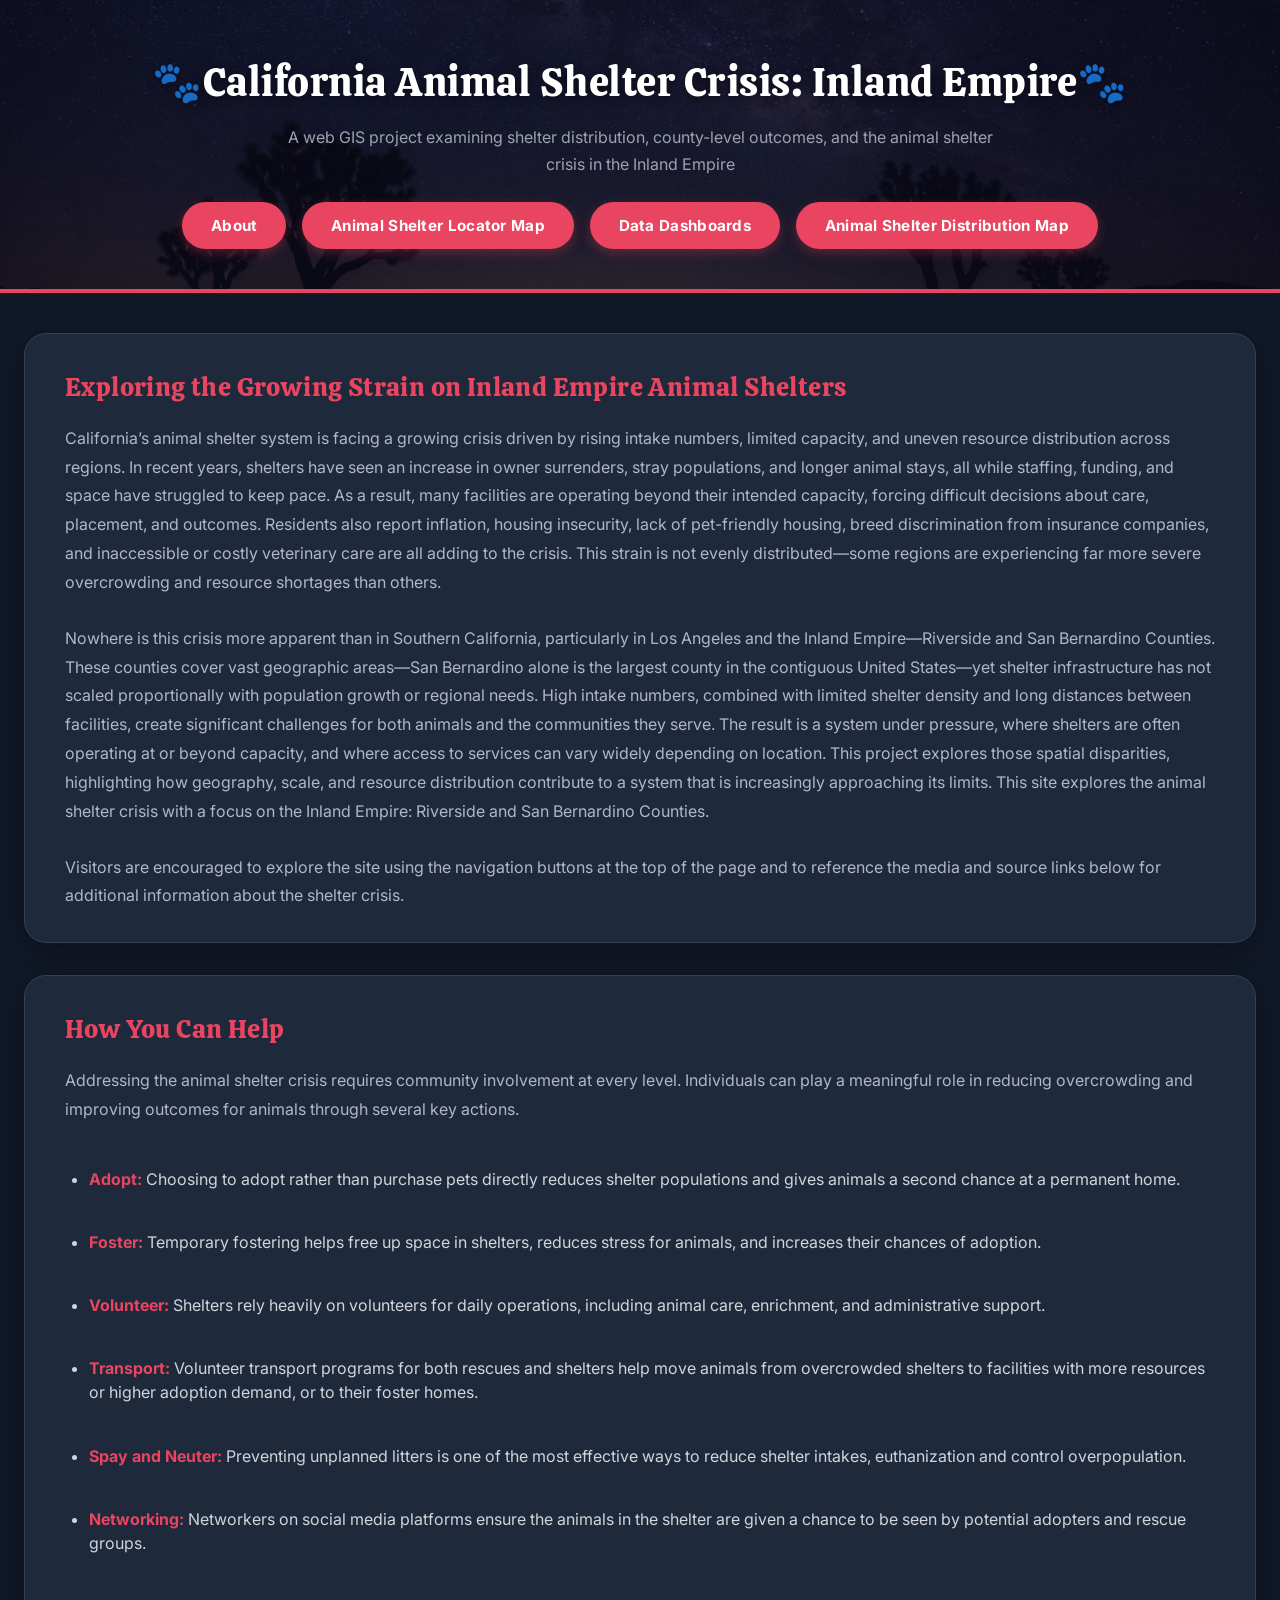
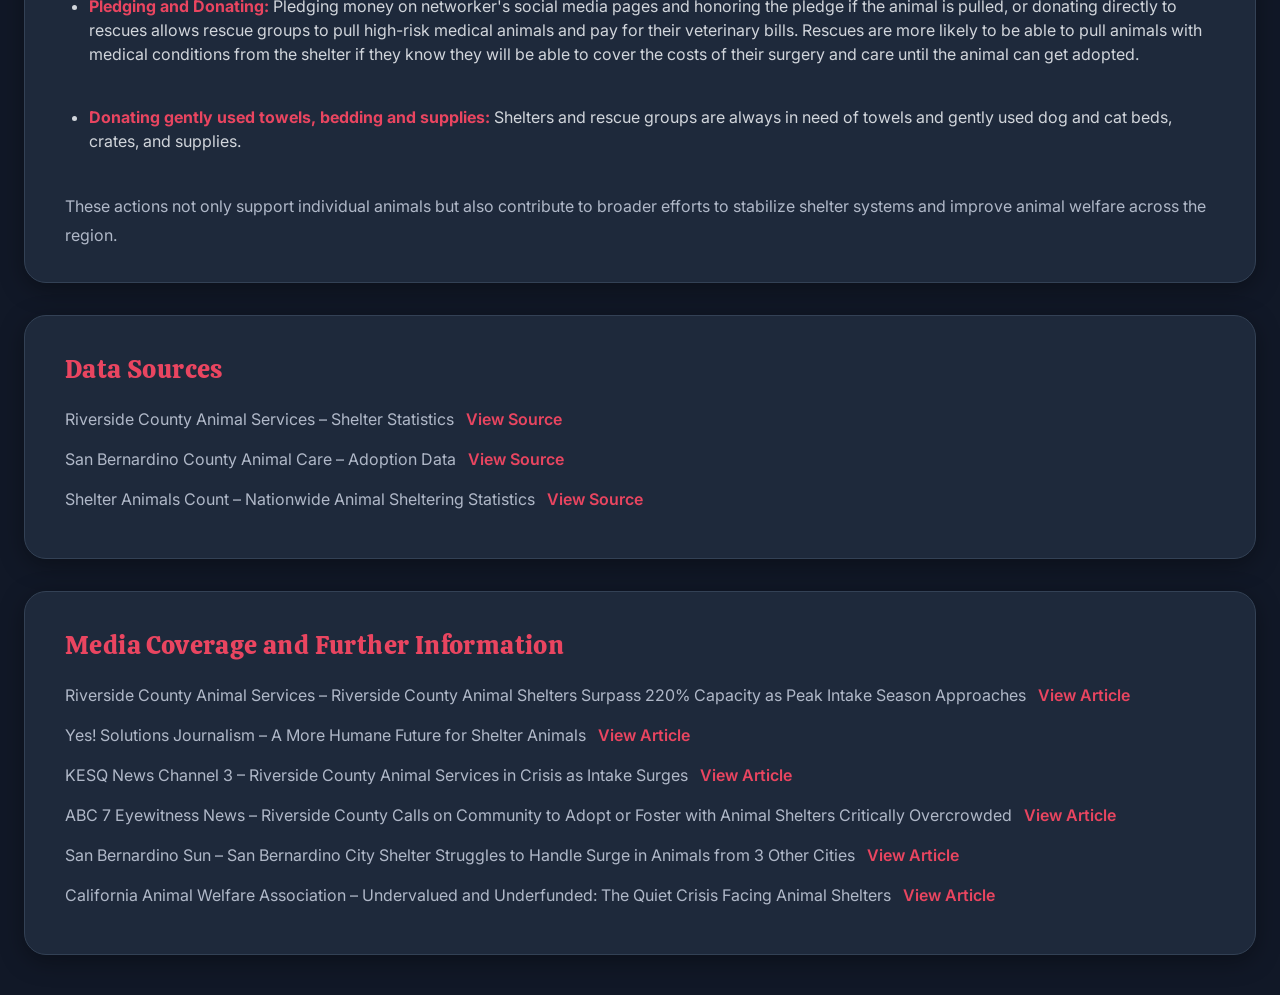
<file: index.html>
<!DOCTYPE html>
<html lang="en">
<head>
  <meta charset="UTF-8" />
  <meta name="viewport" content="width=device-width, initial-scale=1.0" />
  <title>California Animal Shelter Crisis: Inland Empire</title>
  <link rel="stylesheet" href="./style.css" />
</head>

<body>

  <header class="site-header">
    <h1>🐾California Animal Shelter Crisis: Inland Empire🐾</h1>
    <p class="subtitle">
      A web GIS project examining shelter distribution, county-level outcomes,
      and the animal shelter crisis in the Inland Empire
    </p>

    <nav class="nav">
      <a href="index.html">About</a>
      <a href="map1.html">Animal Shelter Locator Map</a>
      <a href="dashboard.html">Data Dashboards</a>
      <a href="leaflet-map.html">Animal Shelter Distribution Map</a>
    </nav>
  </header>

  <main class="container">
    <section class="card dashboard-full">
      <h2>Exploring the Growing Strain on Inland Empire Animal Shelters</h2>
      <p>
        California’s animal shelter system is facing a growing crisis driven by rising intake numbers, limited capacity,
        and uneven resource distribution across regions. In recent years, shelters have seen an increase in owner surrenders,
        stray populations, and longer animal stays, all while staffing, funding, and space have struggled to keep pace.
        As a result, many facilities are operating beyond their intended capacity, forcing difficult decisions about care,
        placement, and outcomes. Residents also report inflation, housing insecurity, lack of pet-friendly housing, 
        breed discrimination from insurance companies, and inaccessible or costly veterinary care are all adding to the crisis. 
        This strain is not evenly distributed—some regions are experiencing far more severe overcrowding and resource shortages than others.
      </p>
      <br>
      <p>
        Nowhere is this crisis more apparent than in Southern California, particularly in Los Angeles and the Inland Empire—Riverside and San Bernardino Counties.
        These counties cover vast geographic areas—San Bernardino alone is the largest county in the contiguous United States—yet shelter infrastructure has not scaled
        proportionally with population growth or regional needs. High intake numbers, combined with limited shelter density and long distances between facilities,
        create significant challenges for both animals and the communities they serve. The result is a system under pressure, where shelters are often operating
        at or beyond capacity, and where access to services can vary widely depending on location. This project explores those spatial disparities,
        highlighting how geography, scale, and resource distribution contribute to a system that is increasingly approaching its limits.
        This site explores the animal shelter crisis with a focus on the Inland Empire: Riverside and San Bernardino Counties.
      </p>
      <br>
      <p>
        Visitors are encouraged to explore the site using the navigation buttons at the top of the page and to reference the media and source links below
        for additional information about the shelter crisis.
      </p>
    </section>

    <section class="card">
  <h2>How You Can Help</h2>

  <p>
    Addressing the animal shelter crisis requires community involvement at every level. Individuals can play a meaningful role in reducing overcrowding and improving outcomes for animals through several key actions.
  </p>

  <ul class="help-list"> <br> 
    <li>
      <strong>Adopt:</strong> Choosing to adopt rather than purchase pets directly reduces shelter populations and gives animals a
      second chance at a permanent home.
    </li>
    <br>
    <li>
      <strong>Foster:</strong> Temporary fostering helps free up space in shelters, reduces stress for animals, and increases their chances of adoption.
    </li>
    <br>
    <li>
      <strong>Volunteer:</strong> Shelters rely heavily on volunteers for daily operations, including animal care, enrichment, and administrative support.
    </li>
    <br>
    <li>
      <strong>Transport:</strong> Volunteer transport programs for both rescues and shelters help move animals from overcrowded shelters to
      facilities with more resources or higher adoption demand, or to their foster homes.
    </li>
    <br>
    <li>
      <strong>Spay and Neuter:</strong> Preventing unplanned litters is one of the most effective ways to reduce shelter intakes, euthanization and
      control overpopulation.
    </li>
    <br>
    <li>
      <strong>Networking:</strong> Networkers on social media platforms ensure the animals in the shelter are given a chance to be seen by potential adopters
      and rescue groups.
    </li>
    <br>
    <li>
      <strong>Pledging and Donating:</strong> Pledging money on networker's social media pages and honoring the pledge if the animal is pulled, or donating directly to rescues allows rescue groups to pull
      high-risk medical animals and pay for their veterinary bills. Rescues are more likely to be able to pull animals with medical conditions from the shelter if they 
      know they will be able to cover the costs of their surgery and care until the animal can get adopted. 
   </li>
    <br>
    <li>
      <strong>Donating gently used towels, bedding and supplies:</strong> Shelters and rescue groups are always in need of towels and gently used dog and cat beds, crates, 
      and supplies. 
    </li>
  </ul>
  <br>
  <p>
    These actions not only support individual animals but also contribute to broader efforts to stabilize shelter systems and improve animal
    welfare across the region.
  </p>
</section>

    <section class="card">
      <h2>Data Sources</h2>
      <ul class="sources-list">
        <li>
          Riverside County Animal Services – Shelter Statistics
          <a href="https://rcdas.org/statistics#2392643287-482850326" target="_blank">View Source</a>
        </li>
        <li>
          San Bernardino County Animal Care – Adoption Data
          <a href="https://animalcare.sbcounty.gov/statistics/" target="_blank">View Source</a>
        </li>
        <li>
          Shelter Animals Count – Nationwide Animal Sheltering Statistics
          <a href="https://www.shelteranimalscount.org/" target="_blank">View Source</a>
        </li>
      </ul>
    </section>

    <section class="card">
      <h2>Media Coverage and Further Information</h2>
      <ul class="sources-list">
        <li>
          Riverside County Animal Services – Riverside County Animal Shelters Surpass 220% Capacity as Peak Intake Season Approaches
          <a href="https://rcdas.org/news/riverside-county-animal-shelters-surpass-220-capacity-peak-intake-season-approaches" target="_blank">View Article</a>
        </li>
        <li>
          Yes! Solutions Journalism – A More Humane Future for Shelter Animals
          <a href="https://www.yesmagazine.org/health-happiness/2024/12/16/california-animal-shelter-overcrowding#:~:text=California's%20animal%20shelters%20are%20experiencing%20a%20crisis:,coping%20well%20with%20life%20in%20the%20kennels" target="_blank">View Article</a>
        </li>
        <li>
          KESQ News Channel 3 – Riverside County Animal Services in Crisis as Intake Surges
          <a href="https://kesq.com/news/top-stories/2025/07/18/riverside-county-animal-services-in-crisis-as-intake-surges/" target="_blank">View Article</a>
        </li>
        <li>
          ABC 7 Eyewitness News – Riverside County Calls on Community to Adopt or Foster with Animal Shelters Critically Overcrowded
          <a href="https://abc7.com/post/riverside-county-calls-community-adopt-foster-animal-shelters-critically-overcrowded/16602821/" target="_blank">View Article</a>
        </li>
        <li>
          San Bernardino Sun – San Bernardino City Shelter Struggles to Handle Surge in Animals from 3 Other Cities
          <a href="https://www.sbsun.com/2024/09/29/san-bernardino-city-shelter-struggles-to-handle-surge-in-animals-from-3-other-cities/" target="_blank">View Article</a>
        </li>
        <li>
          California Animal Welfare Association – Undervalued and Underfunded: The Quiet Crisis Facing Animal Shelters
          <a href="https://www.calanimals.org/post/undervalued-and-underfunded-the-quiet-crisis-facing-animal-shelters#:~:text=Animal%20shelters%20face%20many%20challenges%2C%20including:%20*,too%20many%20animals%20and%20not%20enough%20support./" target="_blank">View Article</a>
        </li>
      </ul>
    </section>
  </main>

</body>
</html>
</file>
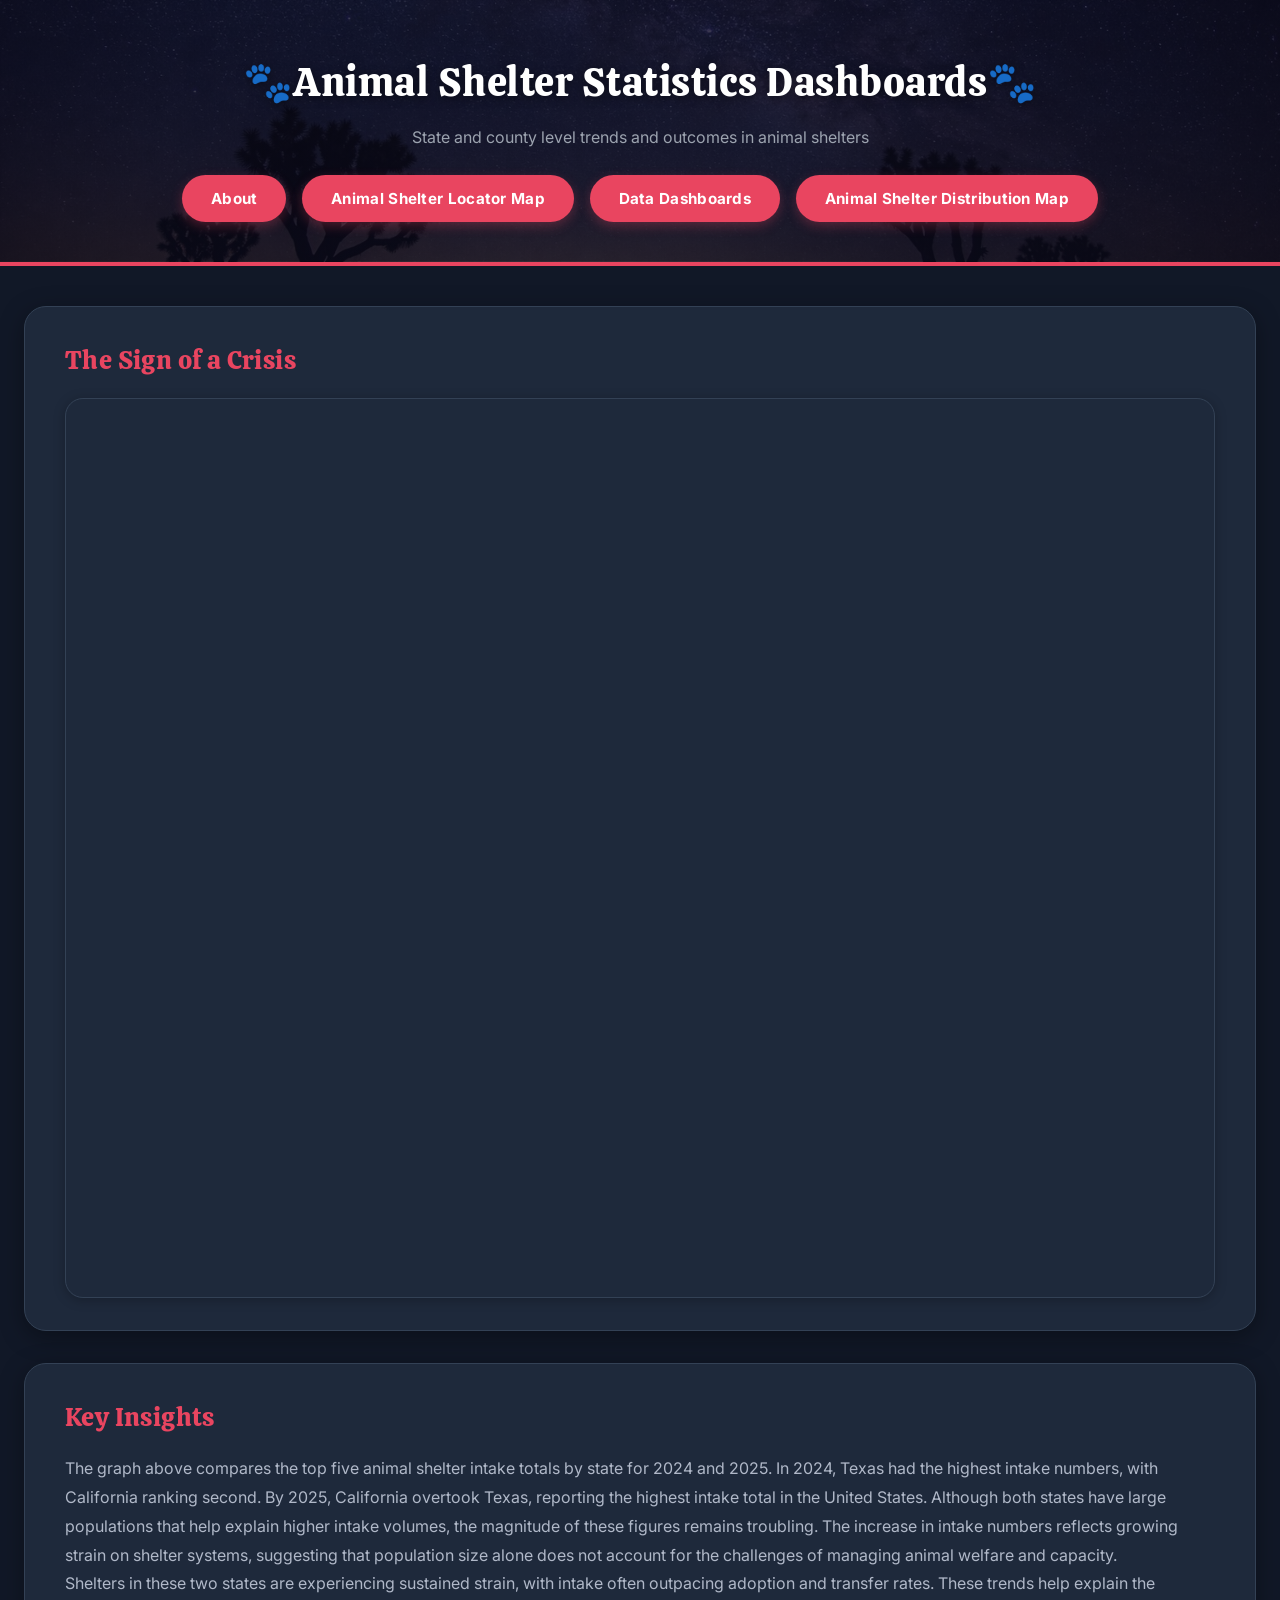
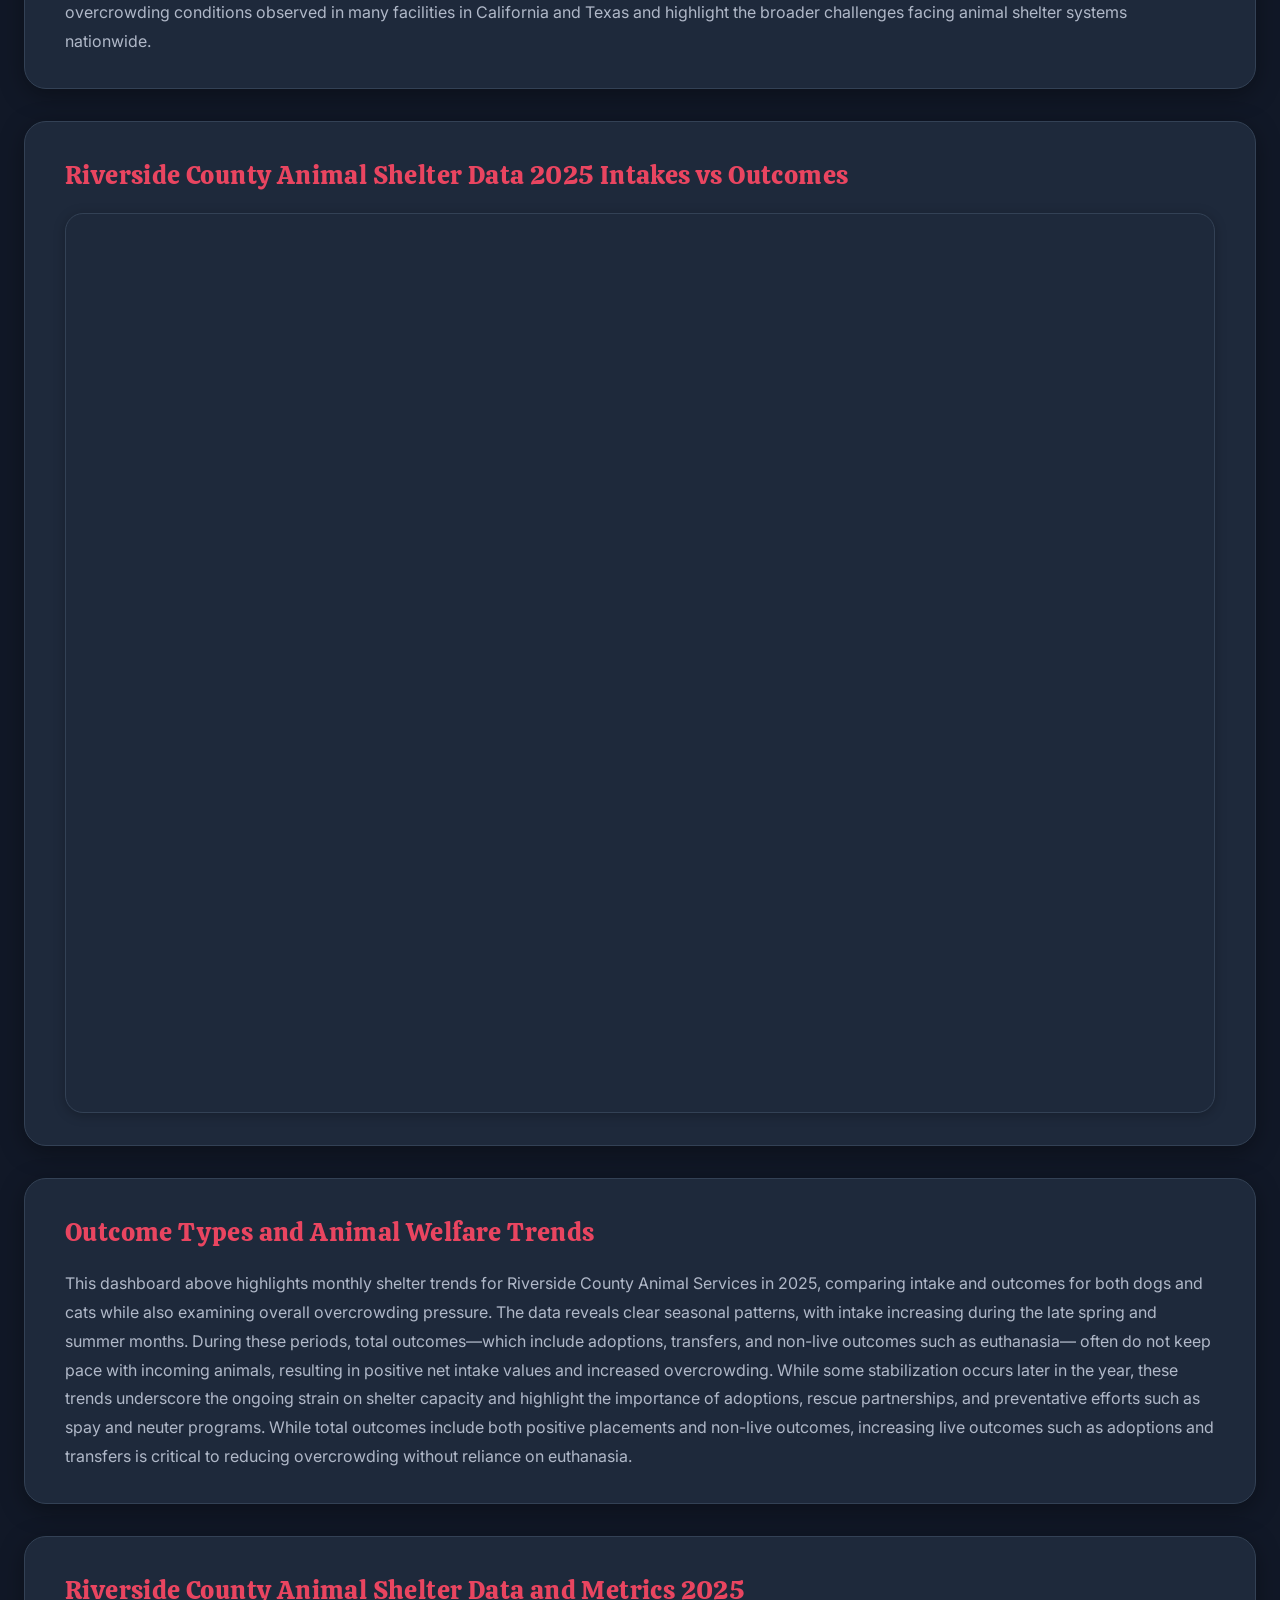
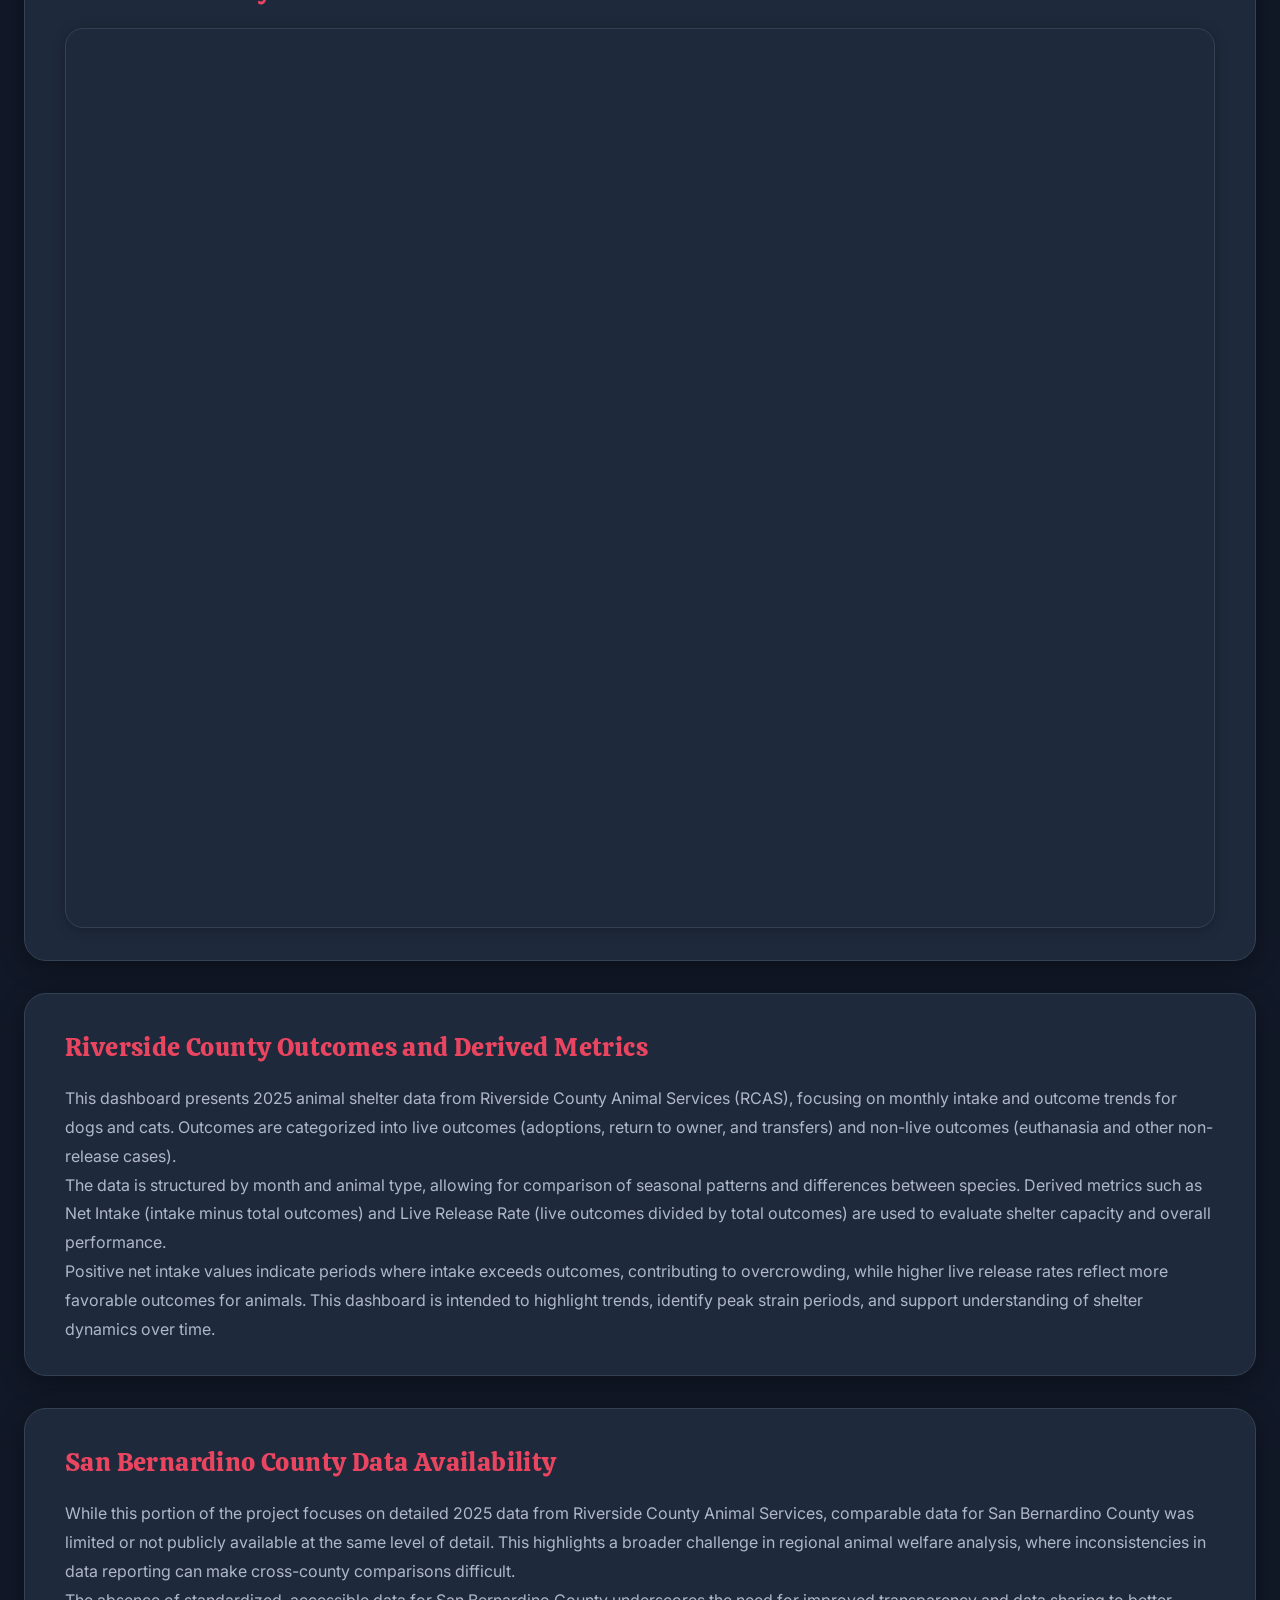
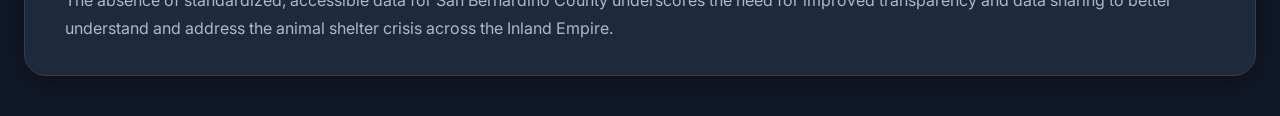
<file: dashboard.html>
<!DOCTYPE html>
<html lang="en">
<head>
  <meta charset="UTF-8" />
  <meta name="viewport" content="width=device-width, initial-scale=1.0"/>
  <title>Animal Shelter Statistics Dashboards</title>

  <link rel="stylesheet" href="style.css" />
</head>

<body>

<header class="site-header">
  <h1>🐾Animal Shelter Statistics Dashboards🐾</h1>
  <p class="subtitle">
    State and county level trends and outcomes in animal shelters
  </p>

  <nav class="nav">
    <a href="index.html">About</a>
    <a href="map1.html">Animal Shelter Locator Map</a>
    <a href="dashboard.html">Data Dashboards</a>
    <a href="leaflet-map.html">Animal Shelter Distribution Map</a>
  </nav>
</header>

<main class="container">

  <section class="card dashboard-card">
    <h2>The Sign of a Crisis</h2>

    <div class="iframe-wrap">
     <iframe 
  src="https://www.arcgis.com/apps/dashboards/4867be86da554b43ba563b95e802e8e7"
  width="80%" 
  height="500" 
  frameborder="0">
</iframe>
    </div>
  </section>

  <section class="card dashboard-card">
  <h2>Key Insights</h2>

  <p>
  The graph above compares the top five animal shelter intake totals by state for 2024 and 2025. In 2024, Texas had the highest intake numbers,
  with California ranking second. By 2025, California overtook Texas, reporting the highest intake total in the United States.
  Although both states have large populations that help explain higher intake volumes, the magnitude of these figures remains troubling.
  The increase in intake numbers reflects growing strain on shelter systems, suggesting that population size alone does not account for the
  challenges of managing animal welfare and capacity.
  </p>

  <p>
  Shelters in these two states are experiencing sustained strain, with intake often outpacing adoption and transfer rates.
  These trends help explain the overcrowding conditions observed in many facilities in California and Texas and highlight the broader
  challenges facing animal shelter systems nationwide.
  </p>

  </section>

    <section class="card dashboard-card">
    <h2>Riverside County Animal Shelter Data 2025 Intakes vs Outcomes</h2>

    <div class="iframe-wrap">
     <iframe 
  src="https://www.arcgis.com/apps/dashboards/79f4645f83fe4320a574063caeeead3d"
  width="80%" 
  height="500" 
  frameborder="0">
</iframe>
    </div>
      
  </section>

    <section class="card dashboard-card">
    <h2>Outcome Types and Animal Welfare Trends</h2>

  <p>
  This dashboard above highlights monthly shelter trends for Riverside County Animal Services in 2025, comparing intake and outcomes for both dogs
  and cats while also examining overall overcrowding pressure. The data reveals clear seasonal patterns, with intake increasing during the late
  spring and summer months. During these periods, total outcomes—which include adoptions, transfers, and non-live outcomes such as euthanasia— often
  do not keep pace with incoming animals, resulting in positive net intake values and increased overcrowding. While some stabilization occurs later
  in the year, these trends underscore the ongoing strain on shelter capacity and highlight the importance of adoptions, rescue partnerships, and
  preventative efforts such as spay and neuter programs. While total outcomes include both positive placements and non-live outcomes, increasing
  live outcomes such as adoptions and transfers is critical to reducing overcrowding without reliance on euthanasia.
  </p>

  </section>

    <section class="card dashboard-card">
    <h2>Riverside County Animal Shelter Data and Metrics 2025</h2>

    <div class="iframe-wrap">
     <iframe 
  src="https://www.arcgis.com/apps/dashboards/57ec35e928e849c2ac46f64dda6473cc"
  width="80%" 
  height="500" 
  frameborder="0">
</iframe>
    </div>
      
  </section>

  <section class="card dashboard-card">
  <h2>Riverside County Outcomes and Derived Metrics</h2>

<p>
This dashboard presents 2025 animal shelter data from Riverside County Animal Services (RCAS), focusing on monthly intake and outcome
trends for dogs and cats. Outcomes are categorized into live outcomes (adoptions, return to owner, and transfers) and non-live outcomes
(euthanasia and other non-release cases).
</p>
<p>
The data is structured by month and animal type, allowing for comparison of seasonal patterns and differences between species.
Derived metrics such as Net Intake (intake minus total outcomes) and Live Release Rate (live outcomes divided by total outcomes)
are used to evaluate shelter capacity and overall performance.
</p>
<p>
Positive net intake values indicate periods where intake exceeds outcomes, contributing to overcrowding,
while higher live release rates reflect more favorable outcomes for animals. This dashboard is intended to highlight trends,
identify peak strain periods, and support understanding of shelter dynamics over time.
</p>

</section>

  <section class="card dashboard-card">
  <h2>San Bernardino County Data Availability</h2>

<p>
While this portion of the project focuses on detailed 2025 data from Riverside County Animal Services,
comparable data for San Bernardino County was limited or not publicly available at the same level of detail.
This highlights a broader challenge in regional animal welfare analysis, where inconsistencies in data reporting can make cross-county
comparisons difficult.
</p>
<p>
The absence of standardized, accessible data for San Bernardino County underscores the need for improved transparency and data sharing
to better understand and address the animal shelter crisis across the Inland Empire.
</p>
      
</section>

</main>

</body>
</html>
</file>
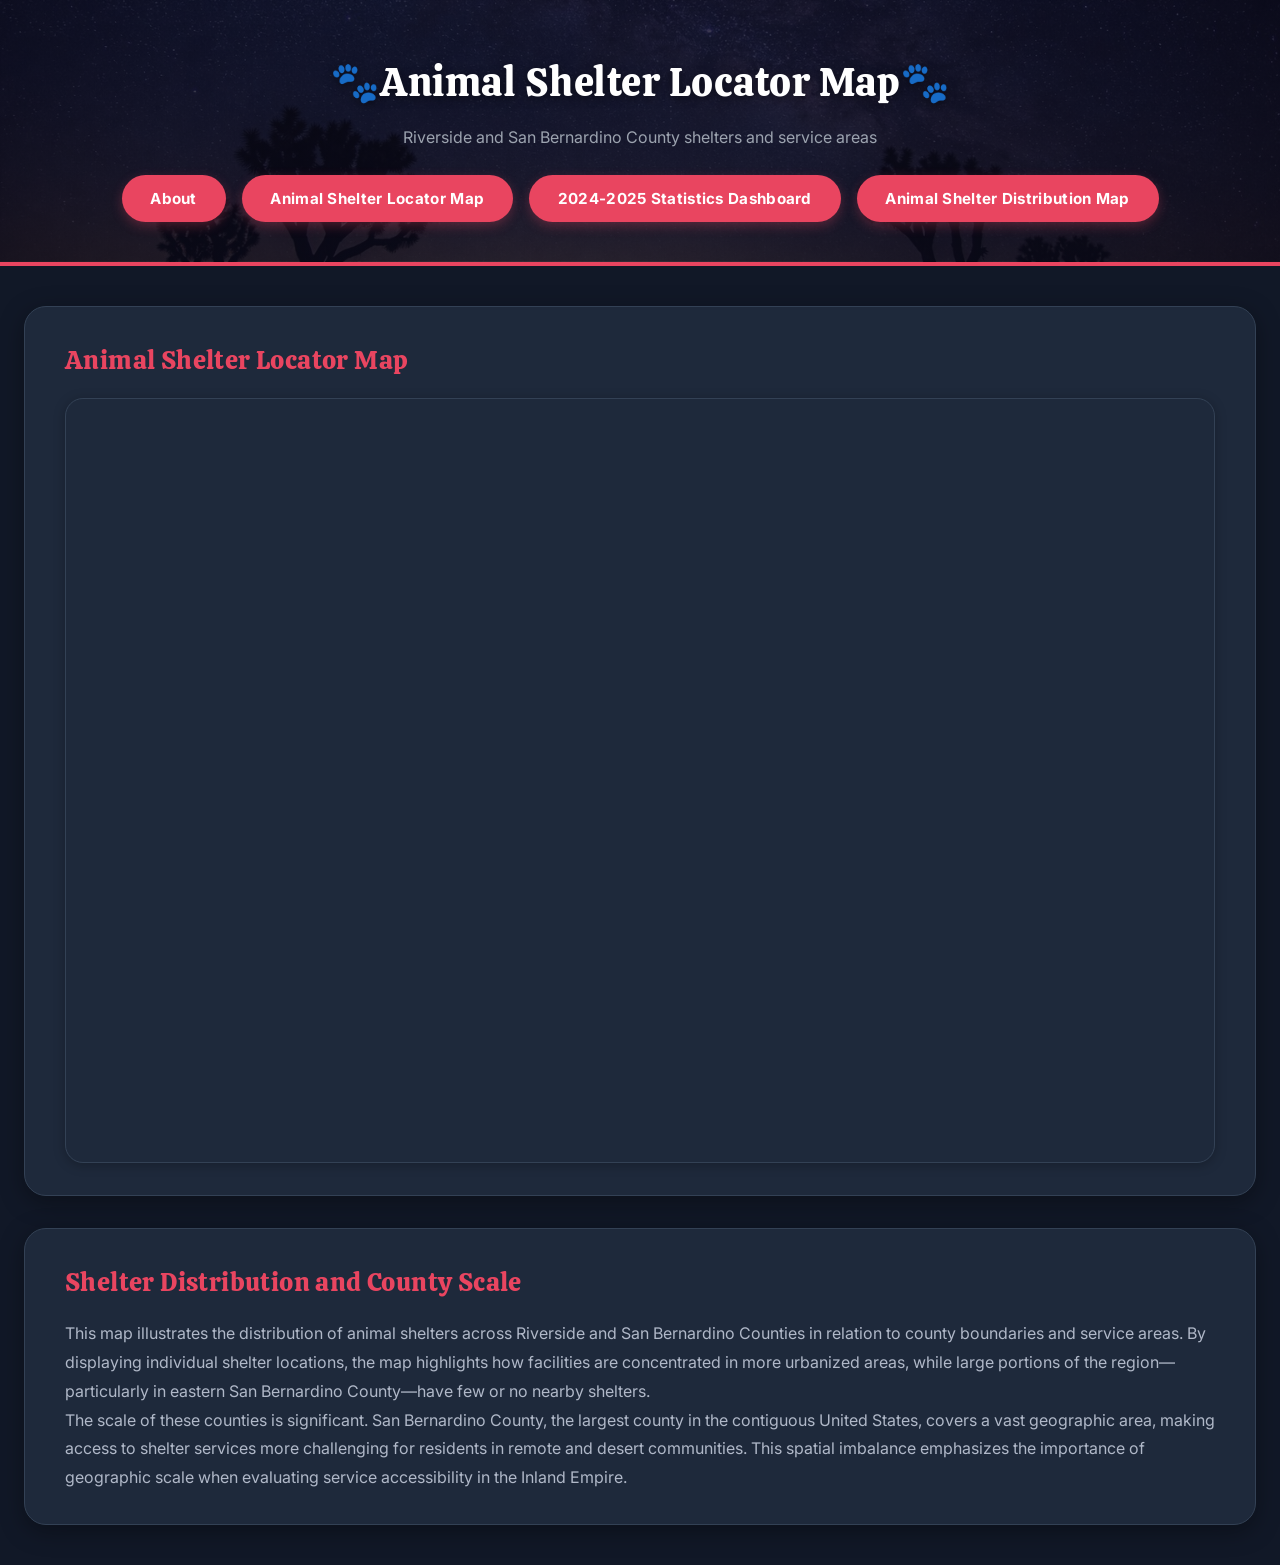
<file: dashboard1.html>
<!DOCTYPE html>
<html lang="en">
<head>
  <meta charset="UTF-8" />
  <meta name="viewport" content="width=device-width, initial-scale=1.0" />
  <title>Animal Shelter Locator Map | California Animal Shelter Crisis</title>
  <link rel="stylesheet" href="style.css" />
  <script type="module" src="https://js.arcgis.com/5.0/embeddable-components/"></script>
</head>
<body>
  <header class="site-header">
    <h1>🐾Animal Shelter Locator Map🐾</h1>
    <p class="subtitle">
      Riverside and San Bernardino County shelters and service areas
    </p>
    <nav class="nav">
      <a href="index.html">About</a>
      <a href="dashboard1.html">Animal Shelter Locator Map</a>
      <a href="dashboard2.html">2024-2025 Statistics Dashboard</a>
      <a href="leaflet-map.html">Animal Shelter Distribution Map</a>
    </nav>
  </header>

  <main class="container">
    <section class="card dashboard-card">
      <h2>Animal Shelter Locator Map</h2>

      <div class="map-wrap">
        <arcgis-embedded-map
          item-id="b978291231cf49e9b7a88251af80c589"
          theme="light"
          legend-enabled
          time-zone-label-enabled
          center="-115.55865125006802,34.45535546152127"
          scale="2311162.2171545"
          portal-url="https://univredlandshub.maps.arcgis.com">
        </arcgis-embedded-map>
      </div>
    </section>
  <section class="card dashboard-card">
    <h2>Shelter Distribution and County Scale</h2>

    <p>
      This map illustrates the distribution of animal shelters across Riverside and San Bernardino Counties in relation to county boundaries and service areas. By displaying individual shelter locations, the map highlights how facilities are concentrated in more urbanized areas, while large portions of the region—particularly in eastern San Bernardino County—have few or no nearby shelters.
    </p>

    <p>
      The scale of these counties is significant. San Bernardino County, the largest county in the contiguous United States, covers a vast geographic area, making access to shelter services more challenging for residents in remote and desert communities. This spatial imbalance emphasizes the importance of geographic scale when evaluating service accessibility in the Inland Empire.
    </p>

  </section>
  </main>
</body>
</html>
</file>
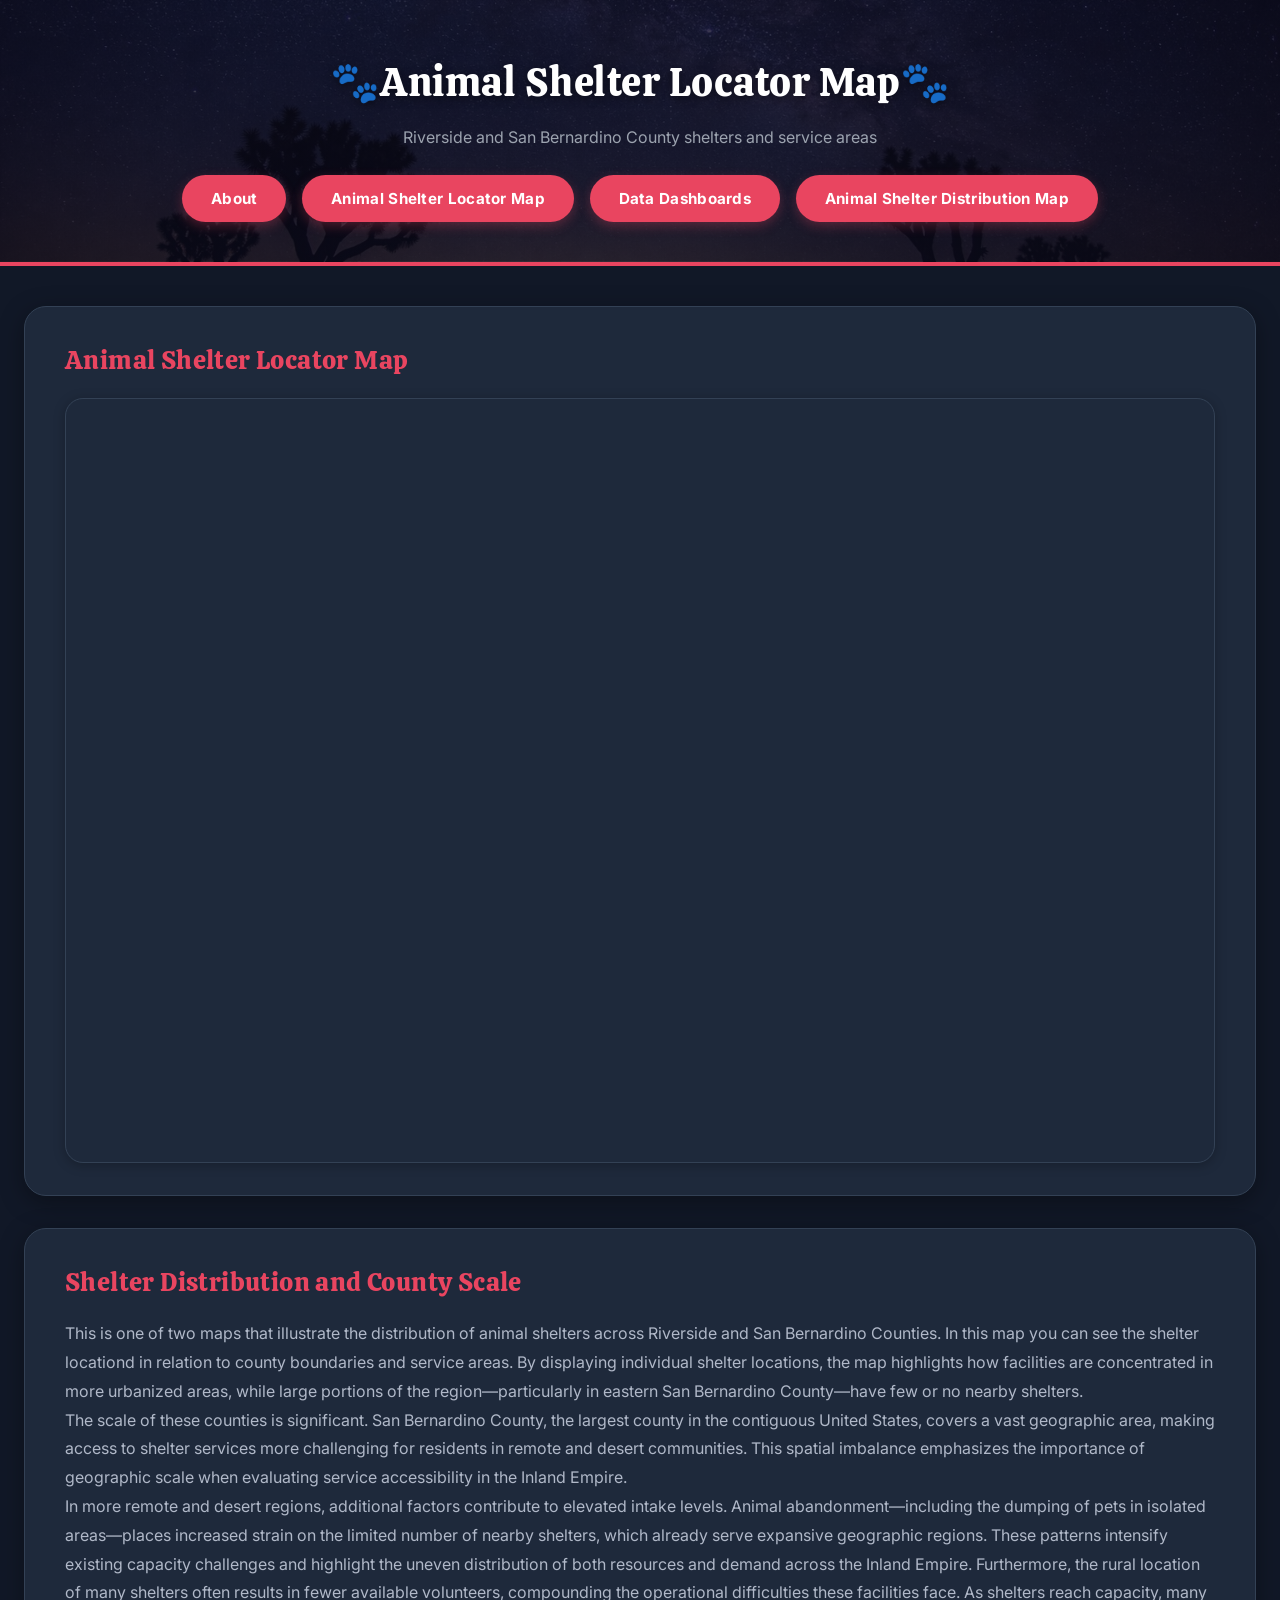
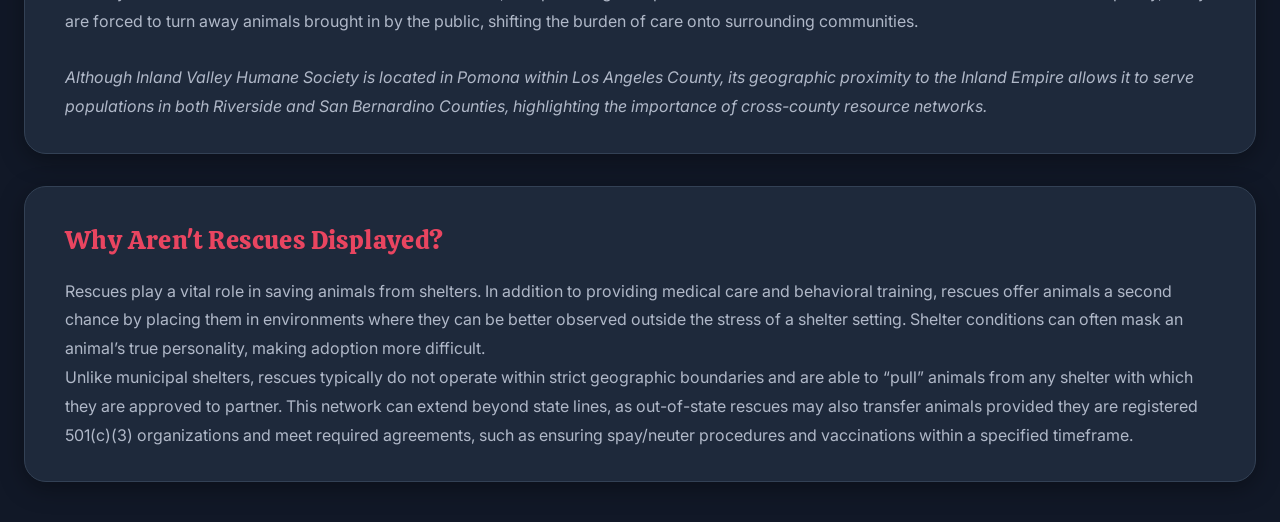
<file: map1.html>
<!DOCTYPE html>
<html lang="en">
<head>
  <meta charset="UTF-8" />
  <meta name="viewport" content="width=device-width, initial-scale=1.0" />
  <title>Animal Shelter Locator Map | California Animal Shelter Crisis</title>
  <link rel="stylesheet" href="style.css" />
  <script type="module" src="https://js.arcgis.com/5.0/embeddable-components/"></script>
</head>
<body>
  <header class="site-header">
    <h1>🐾Animal Shelter Locator Map🐾</h1>
    <p class="subtitle">
      Riverside and San Bernardino County shelters and service areas
    </p>
    <nav class="nav">
      <a href="index.html">About</a>
      <a href="map1.html">Animal Shelter Locator Map</a>
      <a href="dashboard.html">Data Dashboards</a>
      <a href="leaflet-map.html">Animal Shelter Distribution Map</a>
    </nav>
  </header>

  <main class="container">
    <section class="card dashboard-card">
      <h2>Animal Shelter Locator Map</h2>

      <div class="map-wrap">
        <arcgis-embedded-map
          item-id="b978291231cf49e9b7a88251af80c589"
          theme="light"
          legend-enabled
          time-zone-label-enabled
          center="-115.55865125006802,34.45535546152127"
          scale="2311162.2171545"
          portal-url="https://univredlandshub.maps.arcgis.com">
        </arcgis-embedded-map>
      </div>
    </section>
  <section class="card dashboard-card">
    <h2>Shelter Distribution and County Scale</h2>

    <p>
      This is one of two maps that illustrate the distribution of animal shelters across Riverside and San Bernardino Counties. In this map you can see
      the shelter locationd in relation to county boundaries and service areas.
      By displaying individual shelter locations, the map highlights how facilities are concentrated in more urbanized areas,
      while large portions of the region—particularly in eastern San Bernardino County—have few or no nearby shelters.
    </p>

    <p>
      The scale of these counties is significant. San Bernardino County, the largest county in the contiguous United States,
      covers a vast geographic area, making access to shelter services more challenging for residents in remote and desert communities.
      This spatial imbalance emphasizes the importance of geographic scale when evaluating service accessibility in the Inland Empire.
    </p>

    <p>
      In more remote and desert regions, additional factors contribute to elevated intake levels. Animal abandonment—including the dumping of pets
      in isolated areas—places increased strain on the limited number of nearby shelters, which already serve expansive geographic regions.
      These patterns intensify existing capacity challenges and highlight the uneven distribution of both resources and demand across the Inland Empire.
      Furthermore, the rural location of many shelters often results in fewer available volunteers, compounding the operational difficulties these facilities
      face. As shelters reach capacity, many are forced to turn away animals brought in by the public, shifting the burden of care onto surrounding communities.
    </p>
      <br>
    <p>
    <em>
    Although Inland Valley Humane Society is located in Pomona within Los Angeles County, its geographic proximity
    to the Inland Empire allows it to serve populations in both Riverside and San Bernardino Counties, highlighting the importance
    of cross-county resource networks.
    </em>
    </p>
  </section>
        
  </section>
    
  <section class="card dashboard-card">
    <h2>Why Aren't Rescues Displayed?</h2>

    <p>
    Rescues play a vital role in saving animals from shelters. In addition to providing medical care and behavioral training,
    rescues offer animals a second chance by placing them in environments where they can be better observed outside the stress of a shelter
    setting. Shelter conditions can often mask an animal’s true personality, making adoption more difficult.
    <p>
    Unlike municipal shelters, rescues typically do not operate within strict geographic boundaries and are able to “pull” animals from any shelter
    with which they are approved to partner. This network can extend beyond state lines, as out-of-state rescues may also transfer animals provided
    they are registered 501(c)(3) organizations and meet required agreements, such as ensuring spay/neuter procedures and vaccinations within a specified
    timeframe.
    </p>
    
  </main>
</body>
</html>
</file>
<file: style.css>
@import url('https://fonts.googleapis.com/css2?family=Calistoga&family=Inter:wght@400;500;700&display=swap');

*, *::before, *::after {
  margin: 0;
  padding: 0;
  box-sizing: border-box;
}

body {
  font-family: 'Inter', sans-serif;
  background-color: #111827;
  color: #d1d5db;
  line-height: 1.7;
}

a {
  color: #e94560;
  text-decoration: none;
  transition: color 0.2s;
}

a:hover {
  color: #ff6b81;
}

.site-header {
  background:
    linear-gradient(rgba(10, 10, 25, 0.75), rgba(10, 10, 25, 0.85)),
    url('desert.jpeg');
  background-size: cover;
  background-position: center;
  background-repeat: no-repeat;

  padding: 3rem 2rem 2.5rem;
  text-align: center;
  border-bottom: 4px solid #e94560;
}

.site-header h1 {
  font-family: 'Calistoga', serif;
  font-size: 2.5rem;
  font-weight: 400;
  color: #ffffff;
  margin-bottom: 0.5rem;
  letter-spacing: 0.5px;
  text-shadow: 0 2px 10px rgba(0,0,0,0.5);
}

.site-header .subtitle {
  color: #9ca3af;
  font-size: 1rem;
  max-width: 720px;
  margin: 0 auto 1.5rem;
  font-weight: 400;
}

.nav {
  display: flex;
  justify-content: center;
  gap: 1rem;
  margin-top: 1rem;
}

.nav a {
  display: inline-block;
  background-color: #e94560;
  color: #ffffff;
  padding: 0.65rem 1.8rem;
  border-radius: 50px;
  font-weight: 700;
  font-size: 0.95rem;
  letter-spacing: 0.3px;
  transition: background-color 0.2s, transform 0.2s, box-shadow 0.2s;
  box-shadow: 0 4px 12px rgba(233, 69, 96, 0.3);
}

.nav a:hover {
  background-color: #c81e45;
  color: #ffffff;
  transform: translateY(-2px);
  box-shadow: 0 6px 18px rgba(233, 69, 96, 0.4);
}

.container {
  max-width: 1400px; 
  margin: 2.5rem auto;
  padding: 0 1.5rem;
}

.card {
  background: #1e293b;
  border: 1px solid #334155;
  border-radius: 22px;
  padding: 2rem 2.5rem;
  margin-bottom: 2rem;
  box-shadow: 0 6px 24px rgba(0, 0, 0, 0.35);
  transition: transform 0.2s ease, box-shadow 0.2s ease;
}

.dashboard-card {
  max-width: 1600px;  
  margin-left: auto;
  margin-right: auto;
  border-radius: 22px; 
}

.card h2 {
  font-family: 'Calistoga', serif;
  color: #e94560;
  font-size: 1.6rem;
  font-weight: 400;
  margin-bottom: 0.9rem;
  letter-spacing: 0.4px;
}

.card p {
  color: #b0b8c8;
  font-size: 1rem;
  line-height: 1.8;
}

.map-wrap {
  width: 100%;
  height: 85vh;
  margin-top: 1rem;
  border-radius: 18px;
  overflow: hidden;
  border: 1.5px solid #334155;
  box-shadow: 0 2px 12px rgba(0, 0, 0, 0.25);
}

.map-wrap arcgis-embedded-map {
  width: 100%;
  height: 100%;
  display: block;
}
.iframe-wrap {
  width: 100%;
  height: 100vh;
  margin-top: 1rem;
  border-radius: 18px;
  overflow: hidden;
  border: 1.5px solid #334155;
  box-shadow: 0 2px 12px rgba(0, 0, 0, 0.25);
}

.iframe-wrap iframe {
  width: 100%;
  height: 100%;
  border: none;
}

#map {
  height: 90vh;
  border-radius: 18px;
}

.paw-marker {
  width: 28px;
  height: 28px;
  background: #e94560;
  border-radius: 50%;
  border: 2px solid #ffffff;
  position: relative;
  transition: transform 0.2s ease, box-shadow 0.2s ease;
  box-shadow: 0 0 0 rgba(233, 69, 96, 0.35);
}

.paw-marker::before {
  content: "🐾";
  position: absolute;
  top: 50%;
  left: 50%;
  transform: translate(-50%, -54%);
  font-size: 14px;
  line-height: 1;
}

.paw-marker:hover {
  transform: scale(1.15);
  box-shadow: 0 0 14px rgba(233, 69, 96, 0.6);
}

.marker-cluster-small,
.marker-cluster-medium,
.marker-cluster-large {
  background: rgba(233, 69, 96, 0.2);
}

.marker-cluster-small div,
.marker-cluster-medium div,
.marker-cluster-large div {
  background: #e94560;
  color: white;
  font-weight: bold;
  border-radius: 50%;
}

.legend {
  background: rgba(17, 24, 39, 0.95);
  padding: 12px 14px;
  border-radius: 14px;
  border: 1px solid #334155;
  box-shadow: 0 4px 14px rgba(0, 0, 0, 0.35);
  color: #f3f4f6;
  font-family: 'Inter', sans-serif;
  line-height: 1.4;
  min-width: 170px;
}

.legend h4 {
  margin: 0 0 8px 0;
  font-size: 0.95rem;
  color: #e94560;
  font-family: 'Calistoga', serif;
  font-weight: 400;
}

.legend div {
  margin-bottom: 6px;
  display: flex;
  align-items: center;
  gap: 8px;
}

.legend-paw {
  font-size: 1rem;
}

.legend-cluster {
  display: inline-flex;
  align-items: center;
  justify-content: center;
  width: 24px;
  height: 24px;
  border-radius: 50%;
  background: #e94560;
  color: #ffffff;
  font-size: 0.85rem;
  font-weight: 700;
}

.legend-green {
  display: inline-flex;
  align-items: center;
  justify-content: center;
  width: 24px;
  height: 24px;
  border-radius: 50%;
  background: #22c55e;
  color: #ffffff;
  font-size: 0.85rem;
  font-weight: bold;
}

.legend-yellow {
  display: inline-flex;
  align-items: center;
  justify-content: center;
  width: 24px;
  height: 24px;
  border-radius: 50%;
  background: #eab308;
  color: #111827;
  font-size: 0.85rem;
  font-weight: bold;
}

.legend-note {
  margin-top: 6px;
  font-size: 0.8rem;
  color: #9ca3af;
  display: block;
}

.help-list {
  margin-top: 1rem;
  padding-left: 1.5rem;
}

.help-list li {
  margin-bottom: 0.75rem;
  line-height: 1.5;
}

.help-list strong {
  color: #e94560; 
}

.sources-list {
  list-style: none;
  padding-left: 0;
}

.sources-list li {
  margin-bottom: 0.8rem;
  color: #b0b8c8;
}

.sources-list a {
  margin-left: 8px;
  font-weight: 600;
  color: #e94560;
}

.sources-list a:hover {
  text-decoration: underline;
}

.stat-strip {
  display: flex;
  justify-content: center;
  gap: 3rem;
  padding: 2rem;
  background: #0f3460;
  border-top: 3px solid #e94560;
  border-bottom: 3px solid #e94560;
  border-radius: 16px;
  margin-bottom: 2rem;
  box-shadow: 0 4px 20px rgba(0, 0, 0, 0.3);
}

.stat {
  text-align: center;
}

.stat-number {
  font-size: 2.5rem;
  font-weight: 900;
  color: #e94560;
  display: block;
}

.stat-label {
  color: #9ca3af;
  font-size: 0.8rem;
  text-transform: uppercase;
  letter-spacing: 1px;
}

footer {
  text-align: center;
  padding: 2rem;
  color: #6b7280;
  font-size: 0.85rem;
  border-top: 1px solid #1e293b;
  margin-top: 3rem;
}

@media (max-width: 768px) {
  .site-header h1 {
    font-size: 1.6rem;
  }

  .site-header .subtitle {
    font-size: 0.9rem;
  }

  .nav {
    flex-direction: column;
    align-items: center;
    gap: 0.5rem;
  }

  .stat-strip {
    flex-direction: column;
    gap: 1.5rem;
  }

  .card {
    padding: 1.25rem;
  }
}
</file>
